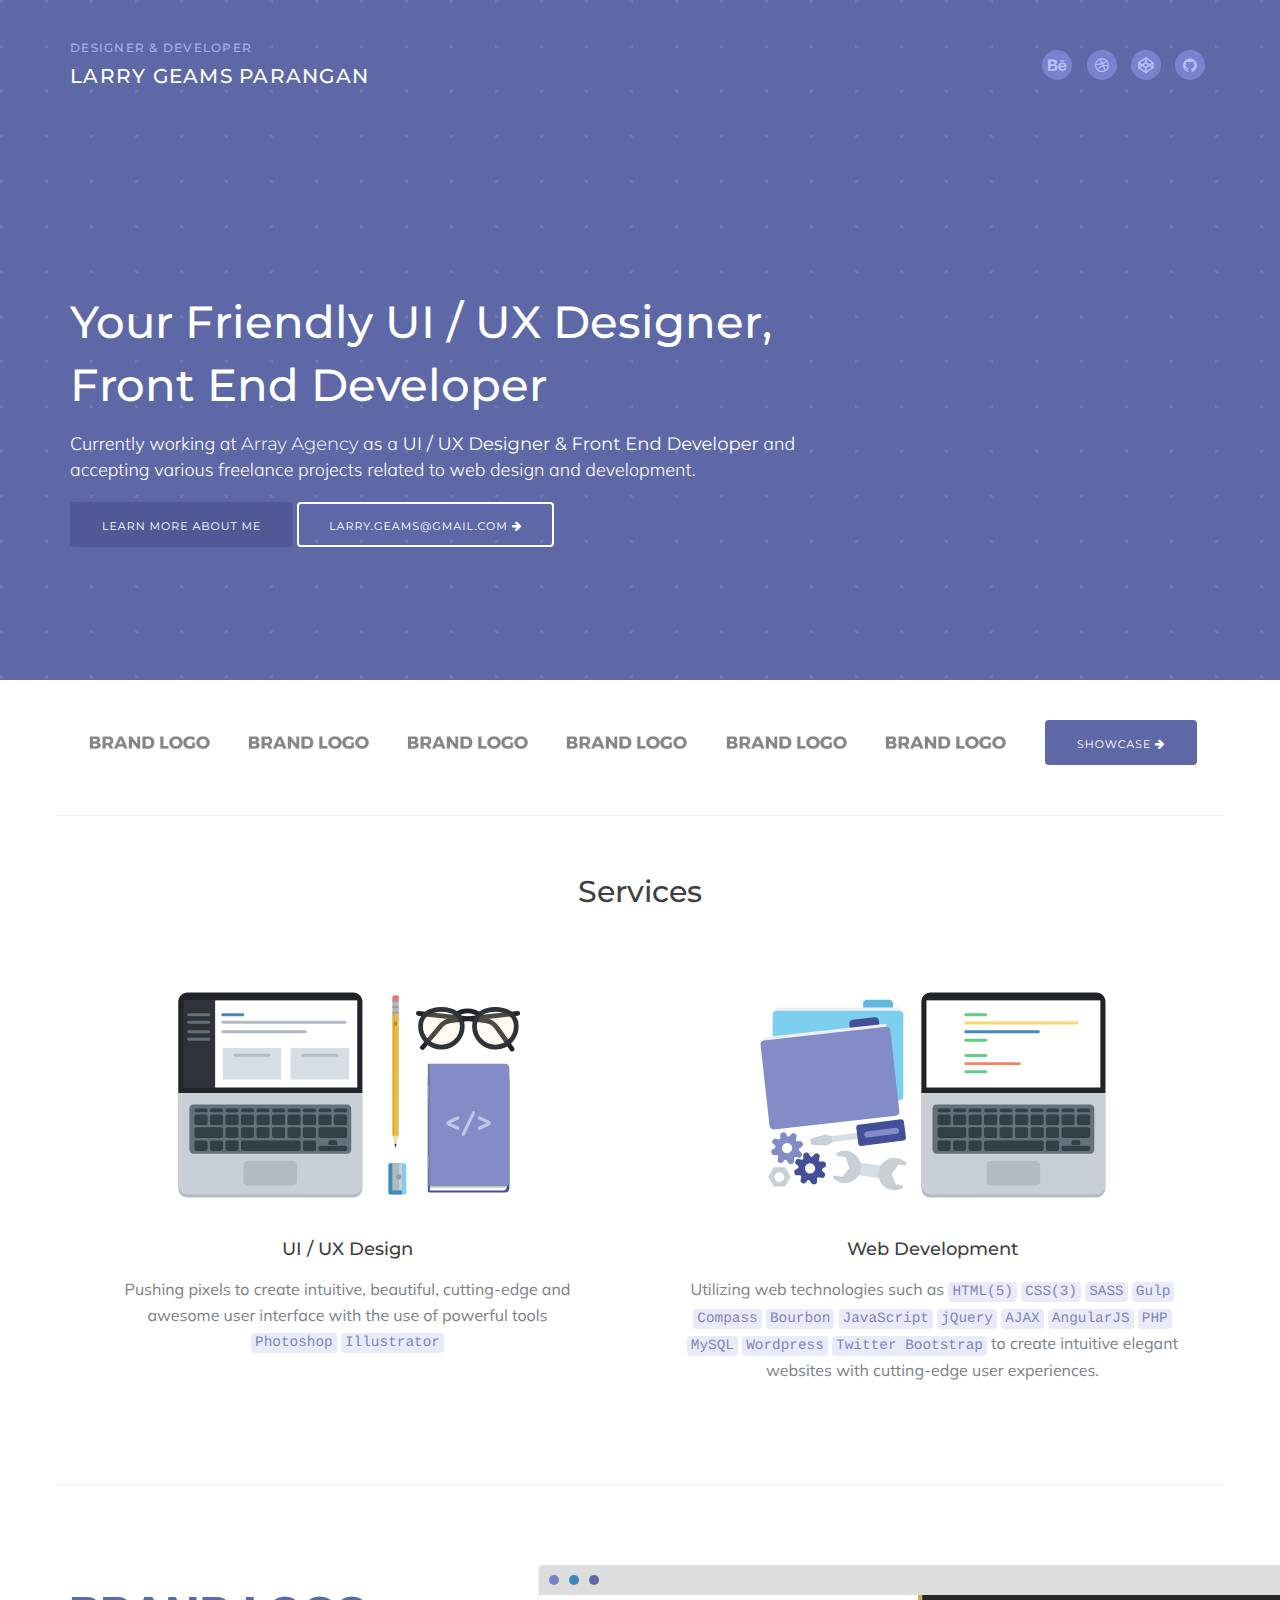
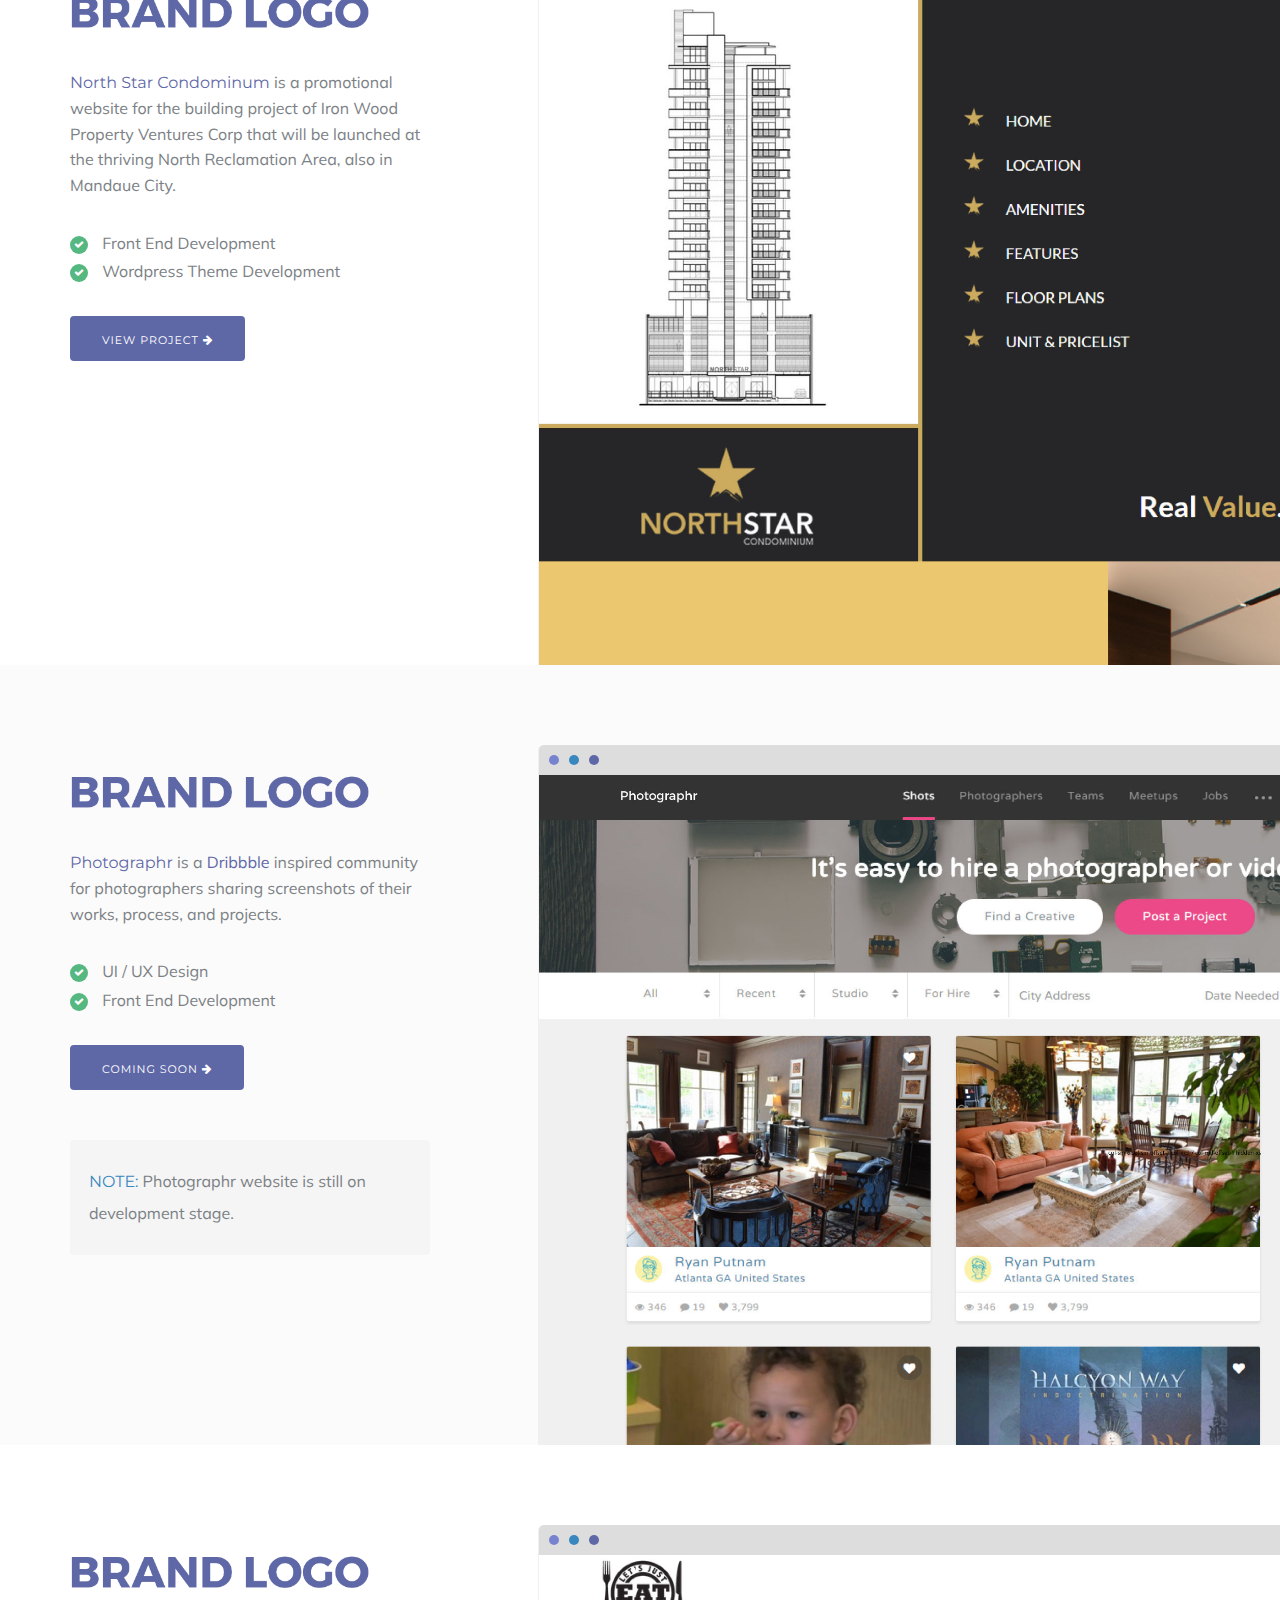
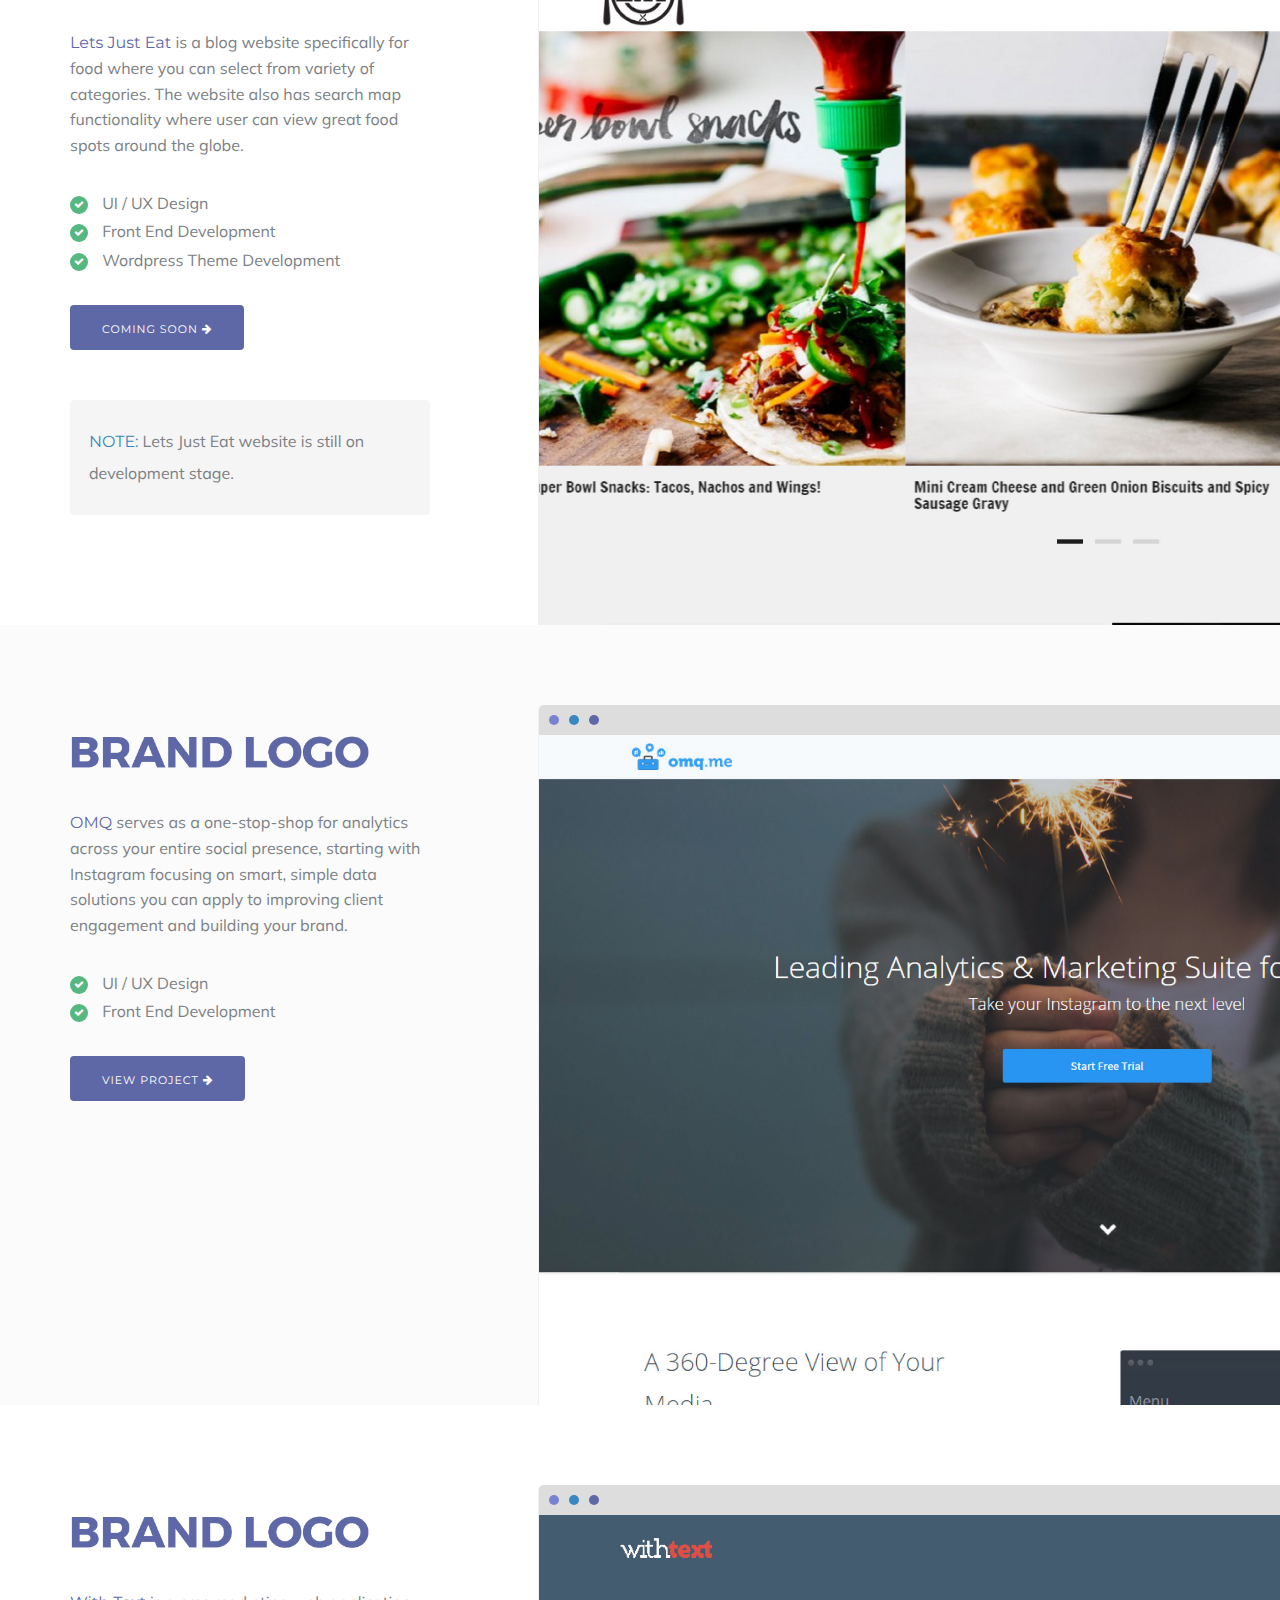
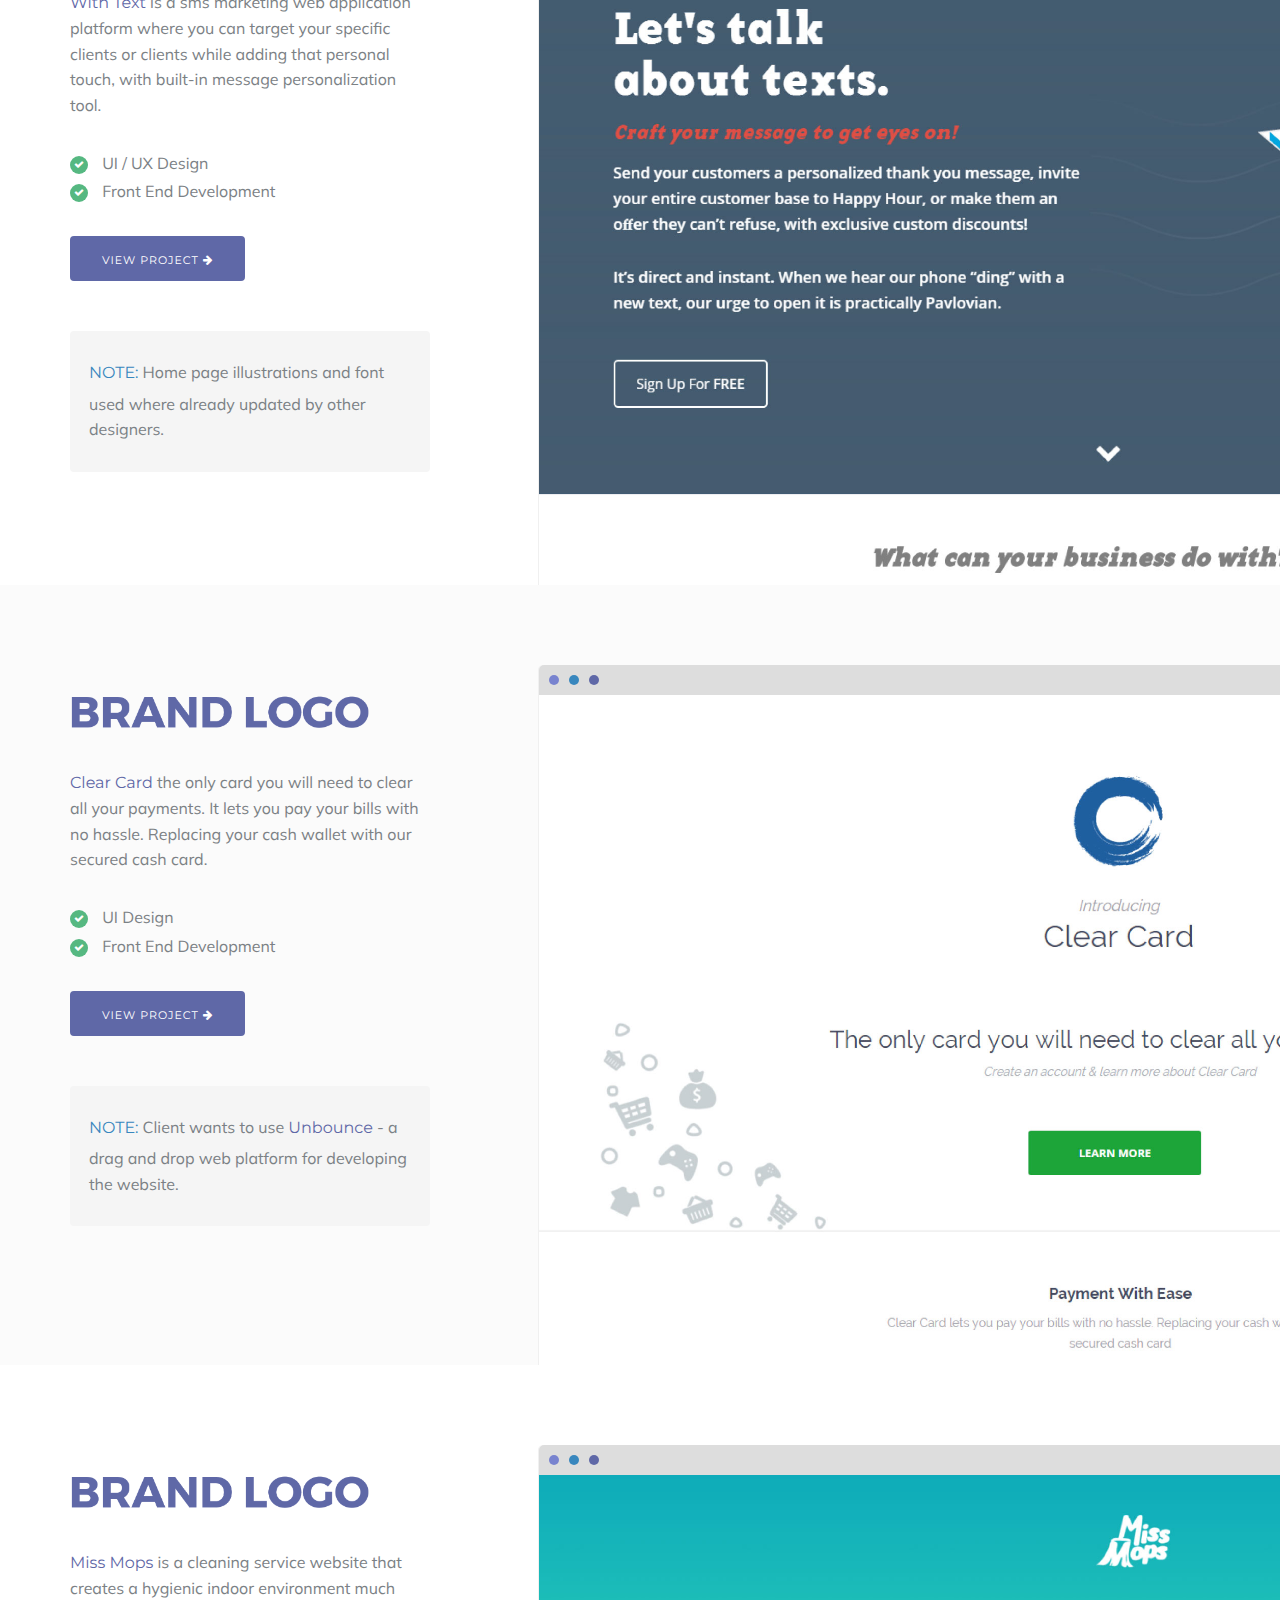
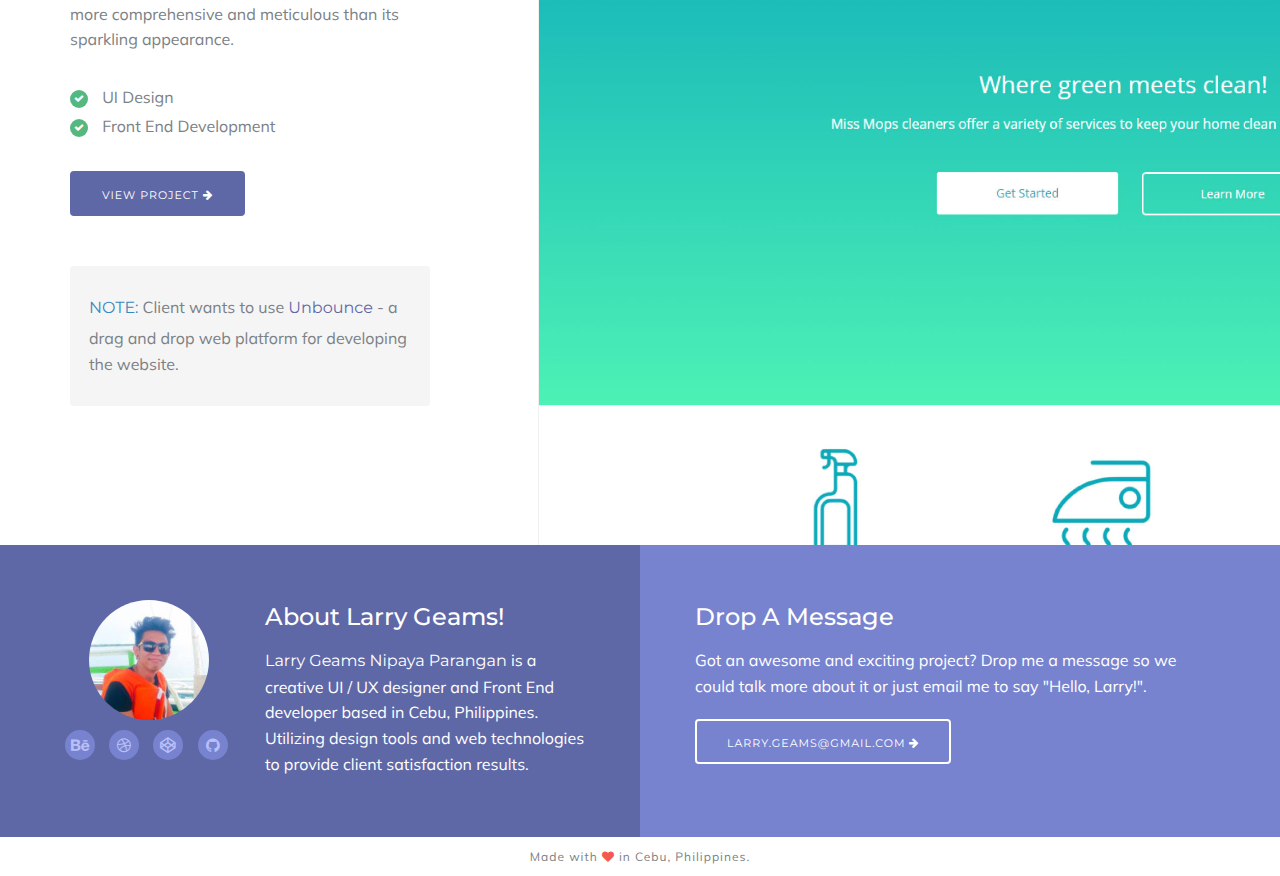
<file: index.html>
<!DOCTYPE html>
<html class="no-js" lang="">

<head>
    <!-- Metas -->
    <meta charset="utf-8">
    <meta http-equiv="X-UA-Compatible" content="IE=edge">
    <meta name="viewport" content="width=device-width, initial-scale=1">
    <meta name="description" content="Larry Geams Parangan | Your Friendly UI / UX Designer &amp; Front End Developer">
    <meta name="keywords" content="HTML, CSS, JS, JavaScript, framework, bootstrap, front-end, frontend, web development, Sass, Sass Preprocessor, bourbon, bourbon framework, personal, portfolio, one page, landing page, flat">
    <meta name="author" content="Larry Geams Parangan">

    <!-- Title -->
    <title>Larry Geams Parangan | Your Friendly UI / UX Designer &amp; Front End Developer</title>

    <!-- Favicons -->
    <link rel="shortcut icon" href="assets/images/favicon.png">

    <!-- Stylesheets -->
    <link rel="stylesheet" href="assets/css/bootstrap.min.css">
    <link rel="stylesheet" href="assets/css/font-awesome.min.css">
    <link rel="stylesheet" href="assets/css/owl.carousel.css">
    <link rel="stylesheet" href="assets/css/style.css">

    <!-- Google fonts -->
    <link href='http://fonts.googleapis.com/css?family=Montserrat:400,700' rel='stylesheet' type='text/css'>
    <link href='http://fonts.googleapis.com/css?family=Muli' rel='stylesheet' type='text/css'>

    <!-- Head scripts -->
    <script src="assets/js/vendor/modernizr.min.js"></script>

    <!-- HTML5 shim and Respond.js for IE8 support of HTML5 elements and media queries -->
    <!--[if lt IE 9]>
          <script src="https://oss.maxcdn.com/html5shiv/3.7.2/html5shiv.min.js"></script>
          <script src="https://oss.maxcdn.com/respond/1.4.2/respond.min.js"></script>
        <![endif]-->

</head>

<body>
    <div class="page-container">

        <header>
            <section class="hero">
                <div class="container">
                    <a class="logo pull-sm-left" href="/" title="Larry Geams Parangan | UI / UX Designer &amp;  Front End Developer" class="pull-sm-left">
                        <h4>Designer &amp; Developer</h4>
                        <h2>Larry Geams Parangan</h2>
                    </a>

                    <div class="social-media pull-sm-right">
                        <ul class="list-inline">
                            <li><a href="http://www.behance.net/larryGeams" title="Behance" target="_blank"> <i class="fa fa-behance"></i> </a></li>
                            <li><a href="http://www.dribbble.com/larrygeams" title="Dribbble" target="_blank"> <i class="fa fa-dribbble"></i> </a></li>
                            <li><a href="http://www.codepen.io/larrygeams" title="Codepen" target="_blank"> <i class="fa fa-codepen"></i> </a></li>
                            <li><a href="http://www.github.com/larrygeams" title="Github" target="_blank"> <i class="fa fa-github"></i> </a></li>
                        </ul>
                    </div>

                    <div class="row hero-content">
                        <div class="col-md-8">
                            <div class="hero-header">
                                <h1>Your Friendly UI / UX Designer, Front End Developer</h1>
                                <p class="lead">Currently working at <a href="http://www.arrayagency.com/" target="_blank" class="anchor">Array Agency</a> as a <strong>UI / UX Designer &amp; Front End Developer</strong> and accepting various freelance projects related to web design and development.</p>
                            </div>
                            
                            <a href="#showcase-clients" class="btn btn-secondary">Learn More About Me</a>

                            <a href="https://mail.google.com/mail/?view=cm&fs=1&to=larrygeams@gmail.com&su=Drop A Message&tf=1" class="btn btn-anchor" target="_blank">larry.geams@gmail.com <i class="fa fa-arrow-right"></i> </a>
                        </div>
                    </div>
                </div>
            </section>
        </header>

        <div id="primary" class="content-area">
            <main id="main" class="site-main" role="main">
                                
                <section id="showcase-clients" class="showcase section-bar">
                    <div class="container pad4y">
                        <div class="row">

                            <div class="col-sm-10">
                                <ul class="list-unstyled client-logos">
                                    <li>
                                        <a href="#northstar-condo" class="client-logo-northstar-condo" title="North Star Condominium"></a>
                                    </li>
                                    <li>
                                        <a href="#photographr" class="client-logo-photographr" title="Photographr"></a>
                                    </li>
                                    <li>
                                        <a href="#lets-just-eat" class="client-logo-lets-just-eat" title="Lets Just Eat"></a>
                                    </li>
                                    <li>
                                        <a href="#omq" class="client-logo-omq" title="OMQ"></a>
                                    </li>
                                    <li>
                                        <a href="#with-text" class="client-logo-with-text" title="withText"></a>
                                    </li>
                                    <li>
                                        <a href="#clear-card" class="client-logo-clear-card" title="Clear Card"></a>
                                    </li>
                                    <li>
                                        <a href="#miss-mops" class="client-logo-miss-mops" title="Miss Mops"></a>
                                    </li>
                                </ul>
                            </div>

                            <div class="col-sm-2">
                                <ul class="list-unstyled">
                                    <li><a href="#showcase" class="btn btn-primary">Showcase <i class="fa fa-arrow-right"></i></a>
                                    </li>
                                </ul>
                            </div>

                        </div>
                    </div>
                </section>
                
                <section id="services" class="services section-bar">
                    <div class="container pad4y text-center">
                        <div class="row">
                            <h2>Services</h2>
                            <div class="col-sm-6">
                                <div class="service pad4y">
                                    <figure class="service-thumbnail pad2y">
                                        <img src="assets/images/illustration-design.svg" width="380" alt="" />
                                    </figure>

                                    <div class="service-content">
                                        <h4>UI / UX Design</h4>

                                        <p>Pushing pixels to create intuitive, beautiful, cutting-edge and awesome user interface with the use of powerful tools
                                            <br/> <code>Photoshop</code>  <code>Illustrator</code>
                                        </p>
                                    </div>
                                </div>
                            </div>
                            <div class="col-sm-6">
                                <div class="service pad4y">
                                    <figure class="service-thumbnail pad2y">
                                        <img src="assets/images/illustration-development.svg" width="380" alt="" />
                                    </figure>

                                    <div class="service-content">
                                        <h4>Web Development</h4>

                                        <p>Utilizing web technologies such as <code>HTML(5)</code>  <code>CSS(3)</code>  <code>SASS</code>  <code>Gulp</code>  <code>Compass</code>  <code>Bourbon</code>  <code>JavaScript</code>  <code>jQuery</code>  <code>AJAX</code>  <code>AngularJS</code>  <code>PHP</code>  <code>MySQL</code>  <code>Wordpress</code>  <code>Twitter Bootstrap</code> to
                                            create intuitive elegant websites with cutting-edge user experiences.</p>
                                    </div>
                                </div>
                            </div>
                        </div>
                        <!--/ .row -->
                    </div>
                </section>
                <section id="showcase">
                                        
                    <div id="northstar-condo" class="showcase-single">
                        <div class="container pad4y">

                            <div class="row client-logos-colored showcase-client pad4y">
                                <div class="col-sm-5 col-md-4">
                                    <div class="showcase-client-content">
                                        <h2 class="logo-colored">
                                          <a class="client-big-northstar-condo" href="#northstar-condo"></a>
                                        </h2>
                                        <p><strong class="highlight">North Star Condominum</strong> is a promotional website for the building project of Iron Wood Property Ventures Corp that will be launched at the thriving North Reclamation Area, also in
                                            Mandaue City.</p>
                                        <ul class="pad1y">
                                            <li> <i class="fa fa-check dot fill-success"></i> Front End Development</li>
                                            <li> <i class="fa fa-check dot fill-success"></i> Wordpress Theme Development</li>
                                        </ul>
                                        <a href="http://www.northstarcondominium.com/" class="btn btn-primary" target="_blank">View Project <i class="fa fa-arrow-right"></i></a>
                                    </div>
                                </div>

                                <div class="col-sm-6 col-sm-offset-1 col-md-7 col-md-offset-1 hidden-xs column-clip">
                                    <figure class="showcase-thumbnail">
                                        <div class="device-browser">
                                            <div class="device-details"></div>
                                            <div class="device-content">
                                                <img src="assets/images/website-northstar-condo.jpg" class="center-block" alt="" />
                                            </div>
                                        </div>
                                    </figure>
                                </div>
                            </div>
                            <!--/ .showcase-client -->

                        </div>
                    </div>
                    <!--/ #northstar-condo -->
                    
                    <div id="photographr" class="showcase-single">
                        <div class="container pad4y">

                            <div class="row client-logos-colored showcase-client pad4y">
                                <div class="col-sm-5 col-md-4">
                                    <div class="showcase-client-content">
                                        <h2 class="logo-colored">
                                            <a class="client-big-photographr" href="#photographr"></a>
                                        </h2>
                                        <p><strong class="highlight">Photographr</strong> is a <a href="http://dribbble.com/" target="_blank">Dribbble</a> inspired community for photographers sharing screenshots of their works, process, and projects.</p>
                                        <ul class="pad1y">
                                            <li> <i class="fa fa-check dot fill-success"></i> UI / UX Design</li>
                                            <li> <i class="fa fa-check dot fill-success"></i> Front End Development</li>
                                        </ul>
                                        <a href="#photographr" class="btn btn-primary"> Coming Soon <i class="fa fa-arrow-right"></i></a>
                                    </div>

                                    <div class="well">
                                        <p><label>Note:</label> Photographr website is still on development stage.</p>
                                    </div>
                                </div>

                                <div class="col-sm-6 col-sm-offset-1 col-md-7 col-md-offset-1 hidden-xs column-clip">
                                    <figure class="showcase-thumbnail">
                                        <div class="device-browser">
                                            <div class="device-details"></div>
                                            <div class="device-content">
                                                <img src="assets/images/website-photographer.jpg" class="center-block" alt="" />
                                            </div>
                                        </div>
                                    </figure>
                                </div>

                            </div>
                            <!--/ .showcase-client -->

                        </div>
                    </div>
                    <!--/ #photographer -->
                    
                    <div id="lets-just-eat" class="showcase-single">
                        <div class="container pad4y">

                            <div class="row client-logos-colored showcase-client pad4y">
                                <div class="col-sm-5 col-md-4">
                                    <div class="showcase-client-content">
                                        <h2 class="logo-colored">
                                          <a class="client-big-lets-just-eat" href="#lets-just-eat"></a>
                                        </h2>
                                        <p><strong class="highlight">Lets Just Eat</strong> is a blog website specifically for food where you can select from variety of categories. The website also has search map functionality where user can view great food
                                            spots around the globe.</p>
                                        <ul class="pad1y">
                                            <li> <i class="fa fa-check dot fill-success"></i> UI / UX Design</li>
                                            <li> <i class="fa fa-check dot fill-success"></i> Front End Development</li>
                                            <li> <i class="fa fa-check dot fill-success"></i> Wordpress Theme Development</li>
                                        </ul>
                                        <a href="#lets-just-eat" class="btn btn-primary" target="_blank">Coming Soon <i class="fa fa-arrow-right"></i></a>
                                    </div>

                                    <div class="well">
                                        <p><label>Note:</label> Lets Just Eat website is still on development stage.</p>
                                    </div>
                                </div>

                                <div class="col-sm-6 col-sm-offset-1 col-md-7 col-md-offset-1 hidden-xs column-clip">
                                    <figure class="showcase-thumbnail right">
                                        <div class="device-browser">
                                            <div class="device-details"></div>
                                            <div class="device-content">
                                                <img src="assets/images/website-lets-just-eat.jpg" class="center-block" alt="" />
                                            </div>
                                        </div>
                                    </figure>
                                </div>
                            </div>
                            <!--/ .showcase-client -->

                        </div>
                    </div>
                    <!--/ #lets-just-eat -->
                    
                    <div id="omq" class="showcase-single">
                        <div class="container pad4y">

                            <div class="row client-logos-colored showcase-client pad4y">
                                <div class="col-sm-5 col-md-4">
                                    <div class="showcase-client-content">
                                        <h2 class="logo-colored">
                                            <a class="client-big-omq" href="#omq"></a>
                                        </h2>
                                        <p><strong class="highlight">OMQ</strong> serves as a one-stop-shop for analytics across your entire social presence, starting with Instagram focusing on smart, simple data solutions you can apply to improving client
                                            engagement and building your brand.</p>
                                        <ul class="pad1y">
                                            <li> <i class="fa fa-check dot fill-success"></i> UI / UX Design</li>
                                            <li> <i class="fa fa-check dot fill-success"></i> Front End Development</li>
                                        </ul>
                                        <a href="http://omq.me/" class="btn btn-primary" target="_blank">View Project <i class="fa fa-arrow-right"></i></a>
                                    </div>
                                </div>

                                <div class="col-sm-6 col-sm-offset-1 col-md-7 col-md-offset-1 hidden-xs column-clip">
                                    <figure class="showcase-thumbnail">
                                        <div class="device-browser">
                                            <div class="device-details"></div>
                                            <div class="device-content">
                                                <img src="assets/images/website-omq-me.jpg" class="center-block" alt="" />
                                            </div>
                                        </div>
                                    </figure>
                                </div>
                            </div>
                            <!--/ .showcase-client -->

                        </div>
                    </div>
                    <!--/ #omq -->
                    
                    <div id="with-text" class="showcase-single">
                        <div class="container pad4y">

                            <div class="row client-logos-colored showcase-client pad4y">
                                <div class="col-sm-5 col-md-4">
                                    <div class="showcase-client-content">
                                        <h2 class="logo-colored">
                                          <a class="client-big-with-text" href="#with-text"></a>
                                        </h2>
                                        <p><strong class="highlight">With Text</strong> is a sms marketing web application platform where you can target your speciﬁc clients or clients while adding that personal touch, with built-in message personalization
                                            tool.</p>

                                        <ul class="pad1y">
                                            <li> <i class="fa fa-check dot fill-success"></i> UI / UX Design</li>
                                            <li> <i class="fa fa-check dot fill-success"></i> Front End Development</li>
                                        </ul>
                                        <a href="http://withtext.com/" class="btn btn-primary" target="_blank">View Project <i class="fa fa-arrow-right"></i></a>
                                    </div>

                                    <div class="well">
                                        <p><label>Note:</label> Home page illustrations and font used where already updated by other designers.</p>
                                    </div>

                                </div>

                                <div class="col-sm-6 col-sm-offset-1 col-md-7 col-md-offset-1 hidden-xs column-clip">
                                    <figure class="showcase-thumbnail">
                                        <div class="device-browser">
                                            <div class="device-details"></div>
                                            <div class="device-content">
                                                <img src="assets/images/website-with-text.jpg" class="center-block" alt="" />
                                            </div>
                                        </div>
                                    </figure>
                                </div>
                            </div>
                            <!--/ .showcase-client -->

                        </div>
                    </div>
                    <!--/ #withText -->
                    
                    <div id="clear-card" class="showcase-single">
                        <div class="container pad4y">

                            <div class="row client-logos-colored showcase-client pad4y">
                                <div class="col-sm-5 col-md-4">
                                    <div class="showcase-client-content">
                                        <h2 class="logo-colored">
                                          <a class="client-big-clear-card" href="#clear-card"></a>
                                        </h2>
                                        <p><strong class="highlight">Clear Card</strong> the only card you will need to clear all your payments. It lets you pay your bills with no hassle. Replacing your cash wallet with our secured cash card.</p>

                                        <ul class="pad1y">
                                            <li> <i class="fa fa-check dot fill-success"></i> UI Design</li>
                                            <li> <i class="fa fa-check dot fill-success"></i> Front End Development</li>
                                        </ul>
                                        <a href="http://unbouncepages.com/clearcard/" class="btn btn-primary" target="_blank">View Project <i class="fa fa-arrow-right"></i></a>
                                    </div>

                                    <div class="well">
                                        <p>
                                            <label>Note:</label> Client wants to use <a href="http://unbounce.com/" target="_blank">Unbounce</a> - a drag and drop web platform for developing the website.</p>
                                    </div>

                                </div>

                                <div class="col-sm-6 col-sm-offset-1 col-md-7 col-md-offset-1 hidden-xs column-clip">
                                    <figure class="showcase-thumbnail">
                                        <div class="device-browser">
                                            <div class="device-details"></div>
                                            <div class="device-content">
                                                <img src="assets/images/website-clear-card.jpg" class="center-block" alt="" />
                                            </div>
                                        </div>
                                    </figure>
                                </div>
                            </div>
                            <!--/ .showcase-client -->

                        </div>
                    </div>
                    <!--/ #clear-card -->
                    
                    <div id="miss-mops" class="showcase-single">
                        <div class="container pad4y">

                            <div class="row client-logos-colored showcase-client pad4y">
                                <div class="col-sm-5 col-md-4">
                                    <div class="showcase-client-content">
                                        <h2 class="logo-colored">
                                          <a class="client-big-miss-mops" href="#miss-mops"></a>
                                        </h2>
                                        <p><strong class="highlight">Miss Mops</strong> is a cleaning service website that creates a hygienic indoor environment much more comprehensive and meticulous than its sparkling appearance.</p>

                                        <ul class="pad1y">
                                            <li> <i class="fa fa-check dot fill-success"></i> UI Design</li>
                                            <li> <i class="fa fa-check dot fill-success"></i> Front End Development</li>
                                        </ul>
                                        <a href="http://unbouncepages.com/miss-mops/" class="btn btn-primary" target="_blank">View Project <i class="fa fa-arrow-right"></i></a>
                                    </div>

                                    <div class="well">
                                        <p>
                                            <label>Note:</label> Client wants to use <a href="http://unbounce.com/" target="_blank">Unbounce</a> - a drag and drop web platform for developing the website.</p>
                                    </div>

                                </div>

                                <div class="col-sm-6 col-sm-offset-1 col-md-7 col-md-offset-1 hidden-xs column-clip">
                                    <figure class="showcase-thumbnail">
                                        <div class="device-browser">
                                            <div class="device-details"></div>
                                            <div class="device-content">
                                                <img src="assets/images/website-miss-mops.jpg" class="center-block" alt="" />
                                            </div>
                                        </div>
                                    </figure>
                                </div>
                            </div>
                            <!--/ .showcase-client -->

                        </div>
                    </div>
                    <!--/ #miss-mops -->

                </section>
            </main>
        </div> <!--/ #primary -->
        
    </div>
    <!--/ .page-container -->

    <footer>
        <div class="footer fill-tertiary">
            <div class="container-fluid">
                <div class="row">
                    <div class="col-sm-6 fill-primary pad4y">
                        <div class="box pull-sm-right">

                            <div class="about">
                                <div class="avatar pull-md-left">
                                    <img src="assets/images/avatar-larry.jpg" width="120" alt="Larry Geams Nipaya Parangan" class="center-block img-circle" />
                                    
                                    <div class="social-media text-center">
                                        <ul class="list-inline">
                                            <li><a href="http://www.behance.net/larryGeams" title="Behance" target="_blank"> <i class="fa fa-behance"></i> </a></li>
                                            <li><a href="http://www.dribbble.com/larrygeams" title="Dribbble" target="_blank"> <i class="fa fa-dribbble"></i> </a></li>
                                            <li><a href="http://www.codepen.io/larrygeams" title="Codepen" target="_blank"> <i class="fa fa-codepen"></i> </a></li>
                                            <li><a href="http://www.github.com/larrygeams" title="Github" target="_blank"> <i class="fa fa-github"></i> </a></li>
                                        </ul>
                                    </div>
                                </div>

                                <div class="about-content">
                                    <h3>About Larry Geams!</h3>
                                    <p><strong>Larry Geams Nipaya Parangan</strong> is a creative UI / UX designer and Front End developer based in Cebu, Philippines. Utilizing design tools and web technologies to provide client satisfaction results.</p>
                                </div>
                            </div>
                        </div>
                    </div>

                    <div class="col-sm-6 fill-tertiary pad4y">
                        <div class="box pull-sm-left">
                            <h3>Drop A Message</h3>
                            <p>Got an awesome and exciting project? Drop me a message so we could talk more about it or just email me to say "Hello, Larry!".</p>
                            <a href="https://mail.google.com/mail/?view=cm&fs=1&to=larrygeams@gmail.com&su=Drop A Message&tf=1" class="btn btn-anchor" target="_blank">larry.geams@gmail.com <i class="fa fa-arrow-right"></i></a>
                        
                            
                        </div>
                    </div>
                </div>
            </div>
        </div>

        <div class="credits text-center pad1y">
            <p>Made with <i class="fa fa-heart color-overlay-danger"></i> in Cebu, Philippines.</p>
        </div>

    </footer>    
    <!-- jQuery -->
    <script src="//ajax.googleapis.com/ajax/libs/jquery/1.11.2/jquery.min.js"></script>
    <script>
        window.jQuery || document.write('<script src="assets/js/vendor/jquery.min.js"><\/script>')
    </script>

    <!-- CSS Framework -->
    <script src="assets/js/vendor/bootstrap.min.js"></script>

    <!-- Carousel -->
    <script src="assets/js/vendor/owl.carousel.min.js"></script>

    <!-- Main Scripts -->
    <script src="assets/js/plugins.js"></script>

    <!-- Google Analytics: change UA-XXXXX-X to be your site's ID. -->
    <script>
        (function(b,o,i,l,e,r){b.GoogleAnalyticsObject=l;b[l]||(b[l]=
        function(){(b[l].q=b[l].q||[]).push(arguments)});b[l].l=+new Date;
        e=o.createElement(i);r=o.getElementsByTagName(i)[0];
        e.src='https://www.google-analytics.com/analytics.js';
        r.parentNode.insertBefore(e,r)}(window,document,'script','ga'));
        ga('create','UA-65270705-1','auto');ga('send','pageview');
    </script>

</body>

</html>
</file>
<file: assets/css/style.css>
.reset,.list-unstyled,html,body,ul,ol,header .hero .logo h2,header .hero .logo h4,#showcase-clients .client-logos{margin:0;padding:0}.clearfix{clear:both;overflow:hidden}.highlight{color:#5F68A7}.pad0{padding:5px}.pad0y{padding-top:5px;padding-bottom:5px}.pad0x{padding-right:5px;padding-left:5px}.pad1{padding:10px}.pad2{padding:20px}.pad4{padding:40px}.pad1x{padding-left:10px;padding-right:10px}.pad2x{padding-left:20px;padding-right:20px}.pad4x{padding-left:40px;padding-right:40px}.pad1y{padding-top:10px;padding-bottom:10px}.pad2y{padding-top:20px;padding-bottom:20px}.pad4y{padding-top:40px;padding-bottom:40px}.pad8{padding:80px}.pad8y{padding-top:80px;padding-bottom:80px}.pad8x{padding-left:80px;padding-right:80px}.fill-primary{background-color:#5F68A7}.fill-secondary{background-color:#505995}.fill-tertiary{background-color:#7883CF}.fill-success{background-color:#56b881}.fill-danger{background-color:#F55853}.fill-warning{background-color:#6D5BAD}.fill-grey{background-color:#f5f5f5}.color-overlay-primary{color:#5F68A7}.color-overlay-secondary{color:#505995}.color-overlay-tertiary{color:#7883CF}.color-overlay-success{color:#56b881}.color-overlay-danger{color:#F55853}.color-overlay-warning{color:#6D5BAD}.color-overlay-grey{color:#f5f5f5}.btn,button,input[type="submit"],input[type="reset"],input[type="button"]{display:inline-block;height:45px;padding:0 30px;color:#7B8185;text-align:center;font-family:"Montserrat",sans-serif;font-size:11px;font-weight:400;line-height:45px;letter-spacing:.1rem;text-transform:uppercase;text-decoration:none;white-space:nowrap;background-color:transparent;border:2px solid #7B8185;cursor:pointer;-webkit-appearance:none;-moz-appearance:none;-ms-appearance:none;-o-appearance:none;appearance:none;-webkit-border-radius:4px;-khtml-border-radius:4px;-moz-border-radius:4px;-ms-border-radius:4px;-o-border-radius:4px;border-radius:4px;-webkit-transform:translateY(0);-moz-transform:translateY(0);-ms-transform:translateY(0);-o-transform:translateY(0);transform:translateY(0);-webkit-transition:all,0.3s,ease;-moz-transition:all,0.3s,ease;transition:all,0.3s,ease}.btn:hover,.btn:focus,button:hover,button:focus,input[type="submit"]:hover,input[type="submit"]:focus,input[type="reset"]:hover,input[type="reset"]:focus,input[type="button"]:hover,input[type="button"]:focus{background-color:transparent;border-color:#404040;-webkit-box-shadow:0 0 0 rgba(0,0,0,0.4);-khtml-box-shadow:0 0 0 rgba(0,0,0,0.4);-moz-box-shadow:0 0 0 rgba(0,0,0,0.4);-ms-box-shadow:0 0 0 rgba(0,0,0,0.4);-o-box-shadow:0 0 0 rgba(0,0,0,0.4);box-shadow:0 0 0 rgba(0,0,0,0.4)}.btn:active,button:active,input[type="submit"]:active,input[type="reset"]:active,input[type="button"]:active{background-color:transparent;-webkit-box-shadow:0 0 0 rgba(0,0,0,0.4);-khtml-box-shadow:0 0 0 rgba(0,0,0,0.4);-moz-box-shadow:0 0 0 rgba(0,0,0,0.4);-ms-box-shadow:0 0 0 rgba(0,0,0,0.4);-o-box-shadow:0 0 0 rgba(0,0,0,0.4);box-shadow:0 0 0 rgba(0,0,0,0.4);-webkit-transform:translateY(1px);-moz-transform:translateY(1px);-ms-transform:translateY(1px);-o-transform:translateY(1px);transform:translateY(1px)}.btn:focus,button:focus,input[type="submit"]:focus,input[type="reset"]:focus,input[type="button"]:focus{outline:0;background:transparent}.btn.btn-primary,button.btn-primary,input[type="submit"].btn-primary,input[type="reset"].btn-primary,input[type="button"].btn-primary{background-color:#5F68A7;border-color:#5F68A7;color:#fff}.btn.btn-primary:hover,.btn.btn-primary:focus,button.btn-primary:hover,button.btn-primary:focus,input[type="submit"].btn-primary:hover,input[type="submit"].btn-primary:focus,input[type="reset"].btn-primary:hover,input[type="reset"].btn-primary:focus,input[type="button"].btn-primary:hover,input[type="button"].btn-primary:focus{background-color:#505995;border-color:#505995;color:#fff}.btn.btn-secondary,button.btn-secondary,input[type="submit"].btn-secondary,input[type="reset"].btn-secondary,input[type="button"].btn-secondary{background-color:#505995;border-color:#505995;color:#fff}.btn.btn-anchor,button.btn-anchor,input[type="submit"].btn-anchor,input[type="reset"].btn-anchor,input[type="button"].btn-anchor{border-color:#fff;color:#fff}.btn.btn-anchor:hover,.btn.btn-anchor:focus,button.btn-anchor:hover,button.btn-anchor:focus,input[type="submit"].btn-anchor:hover,input[type="submit"].btn-anchor:focus,input[type="reset"].btn-anchor:hover,input[type="reset"].btn-anchor:focus,input[type="button"].btn-anchor:hover,input[type="button"].btn-anchor:focus{border-color:rgba(255,255,255,0.6);color:#fff}.btn.btn-large,button.btn-large,input[type="submit"].btn-large,input[type="reset"].btn-large,input[type="button"].btn-large{padding:0 44px;font-size:18px;height:58px;line-height:58px}.btn.btn-medium,button.btn-medium,input[type="submit"].btn-medium,input[type="reset"].btn-medium,input[type="button"].btn-medium{padding:0 36px;font-size:14px;height:48px;line-height:48px}.btn.btn-small,button.btn-small,input[type="submit"].btn-small,input[type="reset"].btn-small,input[type="button"].btn-small{padding:0 26px;font-size:12px;height:38px;line-height:38px}.btn.btn-circle,button.btn-circle,input[type="submit"].btn-circle,input[type="reset"].btn-circle,input[type="button"].btn-circle{-webkit-border-radius:50px;-khtml-border-radius:50px;-moz-border-radius:50px;-ms-border-radius:50px;-o-border-radius:50px;border-radius:50px}.btn.btn-lowercase,button.btn-lowercase,input[type="submit"].btn-lowercase,input[type="reset"].btn-lowercase,input[type="button"].btn-lowercase{text-transform:lowercase}.row.no-gutter{margin-left:0;margin-right:0}.row.no-gutter div[class*="col-"]{padding-left:0;padding-right:0}.lead{font-size:18px}.well{background-color:#f5f5f5;border:0;-webkit-box-shadow:0 0 0 rgba(0,0,0,0.4);-khtml-box-shadow:0 0 0 rgba(0,0,0,0.4);-moz-box-shadow:0 0 0 rgba(0,0,0,0.4);-ms-box-shadow:0 0 0 rgba(0,0,0,0.4);-o-box-shadow:0 0 0 rgba(0,0,0,0.4);box-shadow:0 0 0 rgba(0,0,0,0.4)}.well label{color:#3887be;text-transform:uppercase}.well a{font-family:"Montserrat",sans-serif;font-weight:normal}.well p{margin-bottom:10px}code{color:rgba(95,104,167,0.8);background-color:rgba(167,175,240,0.25)}.dropdown-menu>li>a{padding:10px 20px}.form-control{height:38px;padding:6px 10px;background-color:#fff;border:1px solid #D1D1D1;-webkit-box-shadow:0 0 0 rgba(0,0,0,0.4);-khtml-box-shadow:0 0 0 rgba(0,0,0,0.4);-moz-box-shadow:0 0 0 rgba(0,0,0,0.4);-ms-box-shadow:0 0 0 rgba(0,0,0,0.4);-o-box-shadow:0 0 0 rgba(0,0,0,0.4);box-shadow:0 0 0 rgba(0,0,0,0.4);-webkit-border-radius:4px;-khtml-border-radius:4px;-moz-border-radius:4px;-ms-border-radius:4px;-o-border-radius:4px;border-radius:4px;-webkit-appearance:none;-moz-appearance:none;-ms-appearance:none;-o-appearance:none;appearance:none}.form-control:focus{border:1px solid #5F68A7;-webkit-box-shadow:0 0 0 rgba(0,0,0,0.4);-khtml-box-shadow:0 0 0 rgba(0,0,0,0.4);-moz-box-shadow:0 0 0 rgba(0,0,0,0.4);-ms-box-shadow:0 0 0 rgba(0,0,0,0.4);-o-box-shadow:0 0 0 rgba(0,0,0,0.4);box-shadow:0 0 0 rgba(0,0,0,0.4)}@media screen and (min-width: 270px){.text-xs-left{text-align:left}.text-xs-center{text-align:center}.text-xs-right{text-align:right}.text-xs-justify{text-align:justify}.pull-xs-left{float:left}.pull-xs-right{float:right}.pull-none,.pull-xs-none{float:none}}@media screen and (min-width: 768px){.text-sm-left{text-align:left}.text-sm-center{text-align:center}.text-sm-right{text-align:right}.text-sm-justify{text-align:justify}.pull-sm-left{float:left}.pull-sm-right{float:right}.pull-sm-none{float:none}}@media screen and (min-width: 992px){.text-md-left{text-align:left}.text-md-center{text-align:center}.text-md-right{text-align:right}.text-md-justify{text-align:justify}.pull-md-left{float:left}.pull-md-right{float:right}.pull-md-none{float:none}}@media screen and (min-width: 1200px){.text-lg-left{text-align:left}.text-lg-center{text-align:center}.text-lg-right{text-align:right}.text-lg-justify{text-align:justify}.pull-lg-left{float:left}.pull-lg-right{float:right}.pull-lg-none{float:none}}*,*:before,*:after{-webkit-box-sizing:border-box;-moz-box-sizing:border-box;box-sizing:border-box}html{min-height:100%;position:relative}body{background-color:#fff;color:#7B8185;font-size:14px;font-style:normal;line-height:1;text-rendering:geometricPrecision;-moz-osx-font-smoothing:grayscale;-webkit-font-smoothing:antialiased}body{font-family:"Montserrat",sans-serif;font-weight:400}h1,h2,h3,h4,h5,h6{font-family:"Montserrat",sans-serif;color:#404040;font-style:normal;line-height:1.4;margin-bottom:15px;margin-top:15px;text-rendering:optimizeLegibility}p,ul,ol{font-family:"Muli",sans-serif;color:#7B8185;font-size:16px;line-height:1.6;margin-top:10px;margin-bottom:20px;-webkit-font-smoothing:antialiased}ul,ol{list-style:none;line-height:1.8}ul .dot,ol .dot{color:#fff;font-size:10px;width:18px;height:18px;line-height:18px;display:inline-block;vertical-align:middle;text-align:center;margin-right:10px;-webkit-border-radius:50%;-khtml-border-radius:50%;-moz-border-radius:50%;-ms-border-radius:50%;-o-border-radius:50%;border-radius:50%}img{max-width:100%;height:auto}a{color:#5F68A7;text-decoration:none !important;-webkit-transition:all,0.3s,ease;-moz-transition:all,0.3s,ease;transition:all,0.3s,ease}a.anchor{font-family:"Montserrat",sans-serif}a:hover{color:#505995}a:focus{outline:0}strong,label{font-family:"Montserrat",sans-serif;font-weight:400}header .hero{padding-top:40px;padding-bottom:40px;background:#5F68A7 url(../images/grid.png);color:#fff;min-height:680px}header .hero h1,header .hero h2,header .hero h4,header .hero p{color:#fff}header .hero h1{margin:100px 0 15px 0;font-size:30px}@media screen and (min-width: 768px){header .hero h1{margin:150px 0 15px 0;font-size:40px}}@media screen and (min-width: 992px){header .hero h1{margin:200px 0 15px 0;font-size:45px}}header .hero .logo{display:inline-block;color:#fff}header .hero .logo h2,header .hero .logo h4{text-transform:uppercase;letter-spacing:0.125rem}header .hero .logo h2{font-size:16px}@media screen and (min-width: 768px){header .hero .logo h2{font-size:20px}}header .hero .logo h4{font-size:12px;margin-bottom:5px;color:#A7AFF0}header .hero .hero-header{margin-bottom:40px}@media screen and (min-width: 768px){header .hero .hero-header{margin-bottom:auto}}header .hero .btn{max-width:320px;margin:auto;display:block;margin-bottom:10px}@media screen and (min-width: 600px){header .hero .btn{display:inline-block}}header .hero .anchor{color:#fff}header .hero .anchor:hover{color:#7883CF}section.section-bar .container{border-bottom:1px solid #F0F0F0}section .device-browser{position:relative;-webkit-border-radius:5px 5px 0 0;-khtml-border-radius:5px 5px 0 0;-moz-border-radius:5px 5px 0 0;-ms-border-radius:5px 5px 0 0;-o-border-radius:5px 5px 0 0;border-radius:5px 5px 0 0;border-left:1px solid #F0F0F0;border-right:1px solid #F0F0F0;border-bottom:1px solid #F0F0F0}section .device-browser:before{content:'';display:block;position:relative;height:30px;width:100%;background-color:#ddd;-webkit-border-radius:5px 5px 0 0;-khtml-border-radius:5px 5px 0 0;-moz-border-radius:5px 5px 0 0;-ms-border-radius:5px 5px 0 0;-o-border-radius:5px 5px 0 0;border-radius:5px 5px 0 0}section .device-browser .device-details{z-index:10;display:block;position:absolute;left:10px;top:10px;height:10px;width:10px;border-radius:50%;background-color:#7883CF}section .device-browser .device-details:before,section .device-browser .device-details:after{content:'';left:20px;top:0;z-index:10;display:block;position:absolute;height:10px;width:10px;border-radius:50%;background-color:#7883CF}section .device-browser .device-details:before{background-color:#5F68A7;left:40px}section .device-browser .device-details:after{background-color:#3887be}section .device-browser .device-content{max-height:400px;height:0px;width:100%;padding-bottom:70%}#showcase-clients .client-logos{list-style:none;text-align:center}#showcase-clients .client-logos .owl-item li{width:150px;display:inline-block;vertical-align:middle}#showcase-clients .client-logos .owl-item li a[class*='client-logo-']{display:block;width:100%;height:0;padding-bottom:30%;background:url(../images/grayscale-logos.png) 0 0 no-repeat;background-size:cover;overflow:hidden;text-indent:100%;margin-bottom:10px;white-space:nowrap;filter:alpha(opacity=50);-ms-filter:"progid:DXImageTransform.Microsoft.Alpha(Opacity=50)";-webkit-opacity:0.5;-khtml-opacity:0.5;-moz-opacity:0.5;-ms-opacity:0.5;-o-opacity:0.5;opacity:0.5}#showcase-clients .client-logos .owl-item li a[class*='client-logo-']:hover{filter:alpha(opacity=75);-ms-filter:"progid:DXImageTransform.Microsoft.Alpha(Opacity=75)";-webkit-opacity:0.75;-khtml-opacity:0.75;-moz-opacity:0.75;-ms-opacity:0.75;-o-opacity:0.75;opacity:0.75}@media screen and (min-width: 768px){#showcase-clients .client-logos .owl-item li a[class*='client-logo-']{margin-bottom:0}}#showcase-clients .btn{max-width:320px;margin:auto;display:block;margin-bottom:10px}@media screen and (min-width: 768px){#showcase-clients .btn{display:inline-block}}.client-logos-colored .logo-colored{margin-top:0;width:300px;max-width:100%}.client-logos-colored .logo-colored a[class*='client-big-']{display:block;width:100%;height:0;padding-bottom:30%;background:url(../images/color-logos.png) 0 0 no-repeat;background-size:cover;overflow:hidden;text-indent:100%;white-space:nowrap}#services .service .service-content{padding-left:25px;padding-right:25px}#showcase{overflow:hidden}#showcase .showcase-single{overflow:hidden}#showcase .showcase-single:nth-of-type(even){background-color:#FBFBFB}#showcase .showcase-client{position:relative}@media screen and (min-width: 768px){#showcase .showcase-client .column-clip{position:absolute;right:-50%;width:100%}#showcase .showcase-client .column-clip.left{left:-50%}}@media screen and (min-width: 992px){#showcase .showcase-client{min-height:700px}#showcase .showcase-client .column-clip{right:-40%}#showcase .showcase-client .column-clip.left{left:-40%}}#showcase .showcase-client .showcase-client-content{margin-bottom:40px}#showcase .showcase-client .btn{max-width:320px;display:block;margin-bottom:10px}@media screen and (min-width: 768px){#showcase .showcase-client .btn{display:inline-block}}.social-media ul li a{display:block;width:30px;height:30px;line-height:30px;background:#7883CF;color:#B9C0F9;text-align:center;-webkit-border-radius:50%;-khtml-border-radius:50%;-moz-border-radius:50%;-ms-border-radius:50%;-o-border-radius:50%;border-radius:50%}.social-media ul li a:hover,.social-media ul li a:focus{color:#5F68A7}footer .footer .box{width:600px;min-height:200px;max-width:100%}@media screen and (min-width: 992px){footer .footer .box .about .about-content{padding-left:200px}}@media screen and (min-width: 768px){footer .footer .box{padding-left:40px;padding-right:40px}}footer .footer .box h3,footer .footer .box p{color:#fff}footer .credits p{margin:0;font-size:12px;letter-spacing:1px}
/*# sourceMappingURL=style.css.map */
</file>
